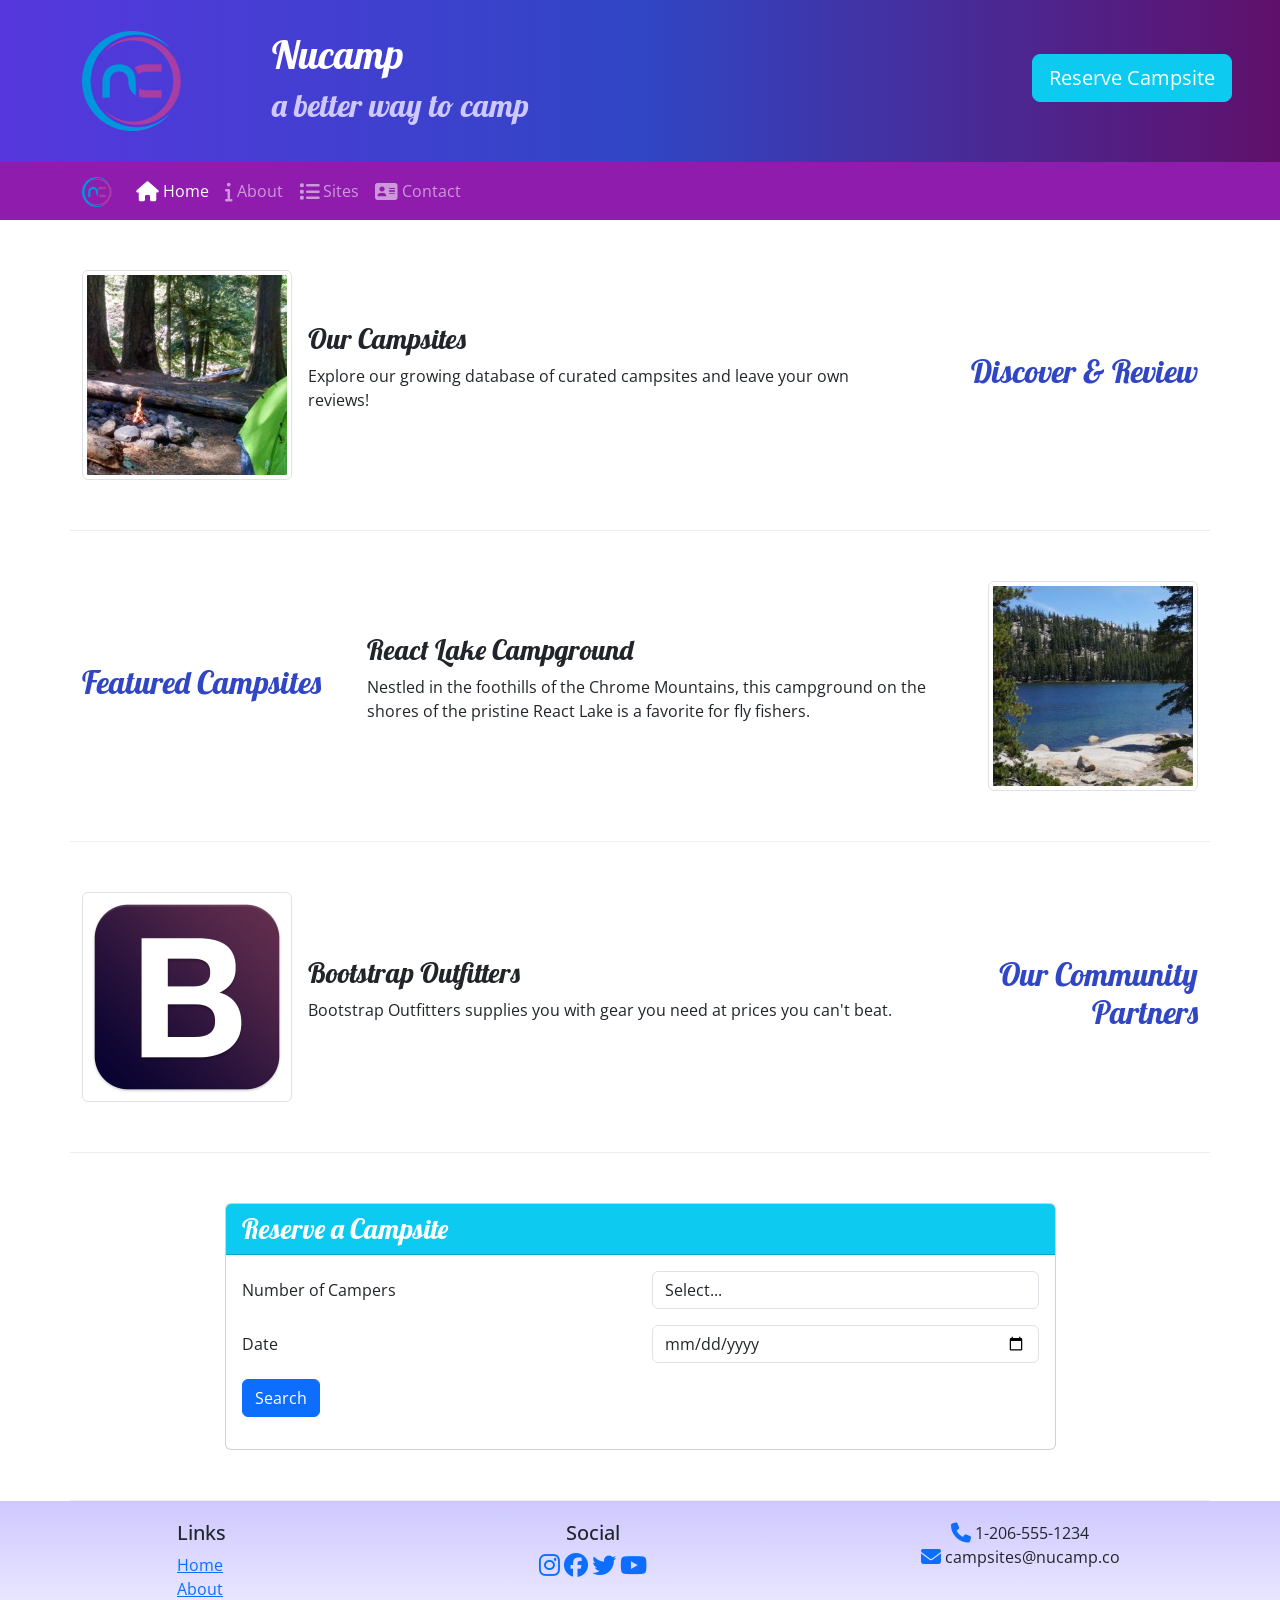
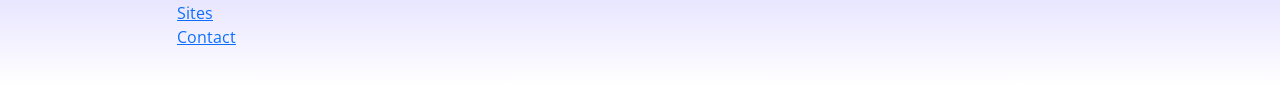
<file: week3/index.html>
<!DOCTYPE html>
<html lang="en">

<head>
    <!-- Essential meta tags are prioritized -->
    <meta charset="utf-8" />
    <meta name="viewport" content="width=device-width, initial-scale=1" />

    <!-- Bootstrap CSS and additional styles -->
    <link href="https://cdn.jsdelivr.net/npm/bootstrap@5.2.3/dist/css/bootstrap.min.css" rel="stylesheet"
        integrity="sha384-rbsA2VBKQhggwzxH7pPCaAqO46MgnOM80zW1RWuH61DGLwZJEdK2Kadq2F9CUG65" crossorigin="anonymous" />
    <link rel="stylesheet" href="https://cdnjs.cloudflare.com/ajax/libs/font-awesome/6.2.1/css/all.min.css"
        integrity="sha512-MV7K8+y+gLIBoVD59lQIYicR65iaqukzvf/nwasF0nqhPay5w/9lJmVM2hMDcnK1OnMGCdVK+iQrJ7lzPJQd1w=="
        crossorigin="anonymous" referrerpolicy="no-referrer" />
    <link rel="stylesheet" href="https://fonts.googleapis.com/css?family=Lobster|Open+Sans" />
    <link rel="stylesheet" href="css/styles.css" />
    <title>Nucamp: A Better Way To Camp</title>
</head>

<body>

    <!-- Site header -->
    <header>
        <div class="container">
            <div class="row">
                <div class="col-4 col-sm-3 col-md-2 align-self-center">
                    <img src="img/logo.png" class="img-fluid" alt="" />
                </div>
                <div class="col">
                    <h1>Nucamp</h1>
                    <h2>a better way to camp</h2>
                </div>
                <div class="col-md-4 col-xl-2 mt-4">
                    <a href="#reserveForm" class="text-nowrap"><button class="btn btn-info btn-lg text-white">Reserve
                            Campsite</button></a>
                </div>
            </div>
        </div>
    </header>

    <!-- Navigation bar -->
    <nav class="navbar navbar-expand-sm navbar-dark sticky-top">
        <div class="container">
            <a class="navbar-brand" href="#"><img src="img/logo.png" height="30" width="30" /></a>
            <button class="navbar-toggler" type="button" data-bs-toggle="collapse" data-bs-target="#nucampNavbar">
                <span class="navbar-toggler-icon"></span>
            </button>
            <div class="collapse navbar-collapse" id="nucampNavbar">
                <ul class="navbar-nav">
                    <li class="nav-item"><a class="nav-link active" href="#"><i class="fa-solid fa-house fa-lg"></i>
                            Home</a></li>
                    <li class="nav-item"><a class="nav-link" href="aboutus.html"><i class="fa-solid fa-info fa-lg"></i>
                            About</a></li>
                    <li class="nav-item"><a class="nav-link" href="#"><i class="fa-solid fa-list fa-lg"></i> Sites</a>
                    </li>
                    <li class="nav-item"><a class="nav-link" href="contactus.html"><i
                                class="fa-solid fa-address-card fa-lg"></i> Contact</a></li>
                </ul>
            </div>
        </div>
    </nav>

    <!-- Main content -->
    <main class="container">

        <!-- Discover section -->
        <section class="row row-content align-items-center">
            <div class="col-sm-4 col-md-3 order-sm-last">
                <h2 class="text-sm-end">Discover & Review</h2>
            </div>
            <div class="col">
                <div class="d-flex">
                    <img class="me-3 img-thumbnail" src="img/breadcrumb-trail-thumb.jpg" alt="Breadcrumb Trail" />
                    <div class="align-self-center">
                        <h3>Our Campsites</h3>
                        <p class="d-none d-sm-block">Explore our growing database of curated campsites and leave your
                            own reviews!</p>
                    </div>
                </div>
            </div>
        </section>

        <!-- Feature section -->
        <section class="row row-content align-items-center">
            <div class="col-sm-4 col-md-3">
                <h2>Featured Campsites</h2>
            </div>
            <div class="col">
                <div class="d-flex">
                    <div class="align-self-center">
                        <h3>React Lake Campground</h3>
                        <p class="d-none d-sm-block">Nestled in the foothills of the Chrome Mountains, this campground
                            on the shores of the pristine React Lake is a favorite for fly fishers.</p>
                    </div>
                    <img class="ms-3 img-thumbnail" src="img/react-lake-thumb.jpg" alt="React Lake" />
                </div>
            </div>
        </section>

        <!-- Partner section -->
        <section class="row row-content align-items-center">
            <div class="col-sm-4 col-md-3 order-sm-last">
                <h2 class="text-sm-end">Our Community Partners</h2>
            </div>
            <div class="col">
                <div class="d-flex">
                    <img class="me-3 img-thumbnail" src="img/bootstrap-thumb.png" alt="Bootstrap Outfitters" />
                    <div class="align-self-center">
                        <h3>Bootstrap Outfitters</h3>
                        <p class="d-none d-sm-block">Bootstrap Outfitters supplies you with gear you need at prices you
                            can't beat.</p>
                    </div>
                </div>
            </div>
        </section>

        <!-- Reservation Form Section -->
        <section class="row row-content">
            <div class="col-sm-9 mx-auto">
                <div class="card">
                    <h3 class="card-header bg-info text-white">Reserve a Campsite</h3>
                    <div class="card-body">
                        <form id="reserveForm">
                            <div class="row mb-3">
                                <label for="numCampers" class="col-sm-6 col-form-label">Number of Campers</label>
                                <div class="col">
                                    <select name="numCampers" id="numCampers" class="form-control">
                                        <option>Select...</option>
                                        <option value="1">1</option>
                                        <option value="2">2</option>
                                        <option value="3">3</option>
                                        <option value="4">4</option>
                                        <option value="5">5</option>
                                        <option value="6">6</option>
                                    </select>
                                </div>
                            </div>
                            <div class="row mb-3">
                                <label for="date" class="col-sm-6 col-form-label">Date</label>
                                <div class="col">
                                    <input type="date" id="date" name="date" placeholder="mm/dd/yyyy"
                                        class="form-control">
                                </div>
                            </div>
                            <div class="row mb-3">
                                <div class="col">
                                    <button type="submit" class="btn btn-primary">Search</button>
                                </div>
                            </div>
                        </form>
                    </div>
                </div>
            </div>
        </section>

    </main>

    <!-- Site footer -->
    <footer>
        <div class="container">
            <div class="row">
                <div class="col-4 col-sm-2 offset-1">
                    <h5>Links</h5>
                    <ul class="list-unstyled">
                        <li><a href="index.html">Home</a></li>
                        <li><a href="#">About</a></li>
                        <li><a href="#">Sites</a></li>
                        <li><a href="contactus.html">Contact</a></li>
                    </ul>
                </div>
                <div class="col-6 col-sm-5 text-center">
                    <h5>Social</h5>
                    <a href="http://instagram.com/"><i class="fa-brands fa-instagram fa-xl"></i></a>
                    <a href="http://facebook.com/"><i class="fa-brands fa-facebook fa-xl"></i></a>
                    <a href="http://twitter.com/"><i class="fa-brands fa-twitter fa-xl"></i></a>
                    <a href="http://youtube.com/"><i class="fa-brands fa-youtube fa-xl"></i></a>
                </div>
                <div class="col-sm-4 text-center">
                    <i class="fa-solid fa-phone fa-lg text-primary"></i> 1-206-555-1234<br />
                    <i class="fa-solid fa-envelope fa-lg text-primary"></i> campsites@nucamp.co
                </div>
            </div>
        </div>
    </footer>

    <!-- Bootstrap JavaScript plugins -->
    <script src="https://cdn.jsdelivr.net/npm/bootstrap@5.2.3/dist/js/bootstrap.bundle.min.js"
        integrity="sha384-kenU1KFdBIe4zVF0s0G1M5b4hcpxyD9F7jL+jjXkk+Q2h455rYXK/7HAuoJl+0I4"
        crossorigin="anonymous"></script>

</body>

</html>
</file>
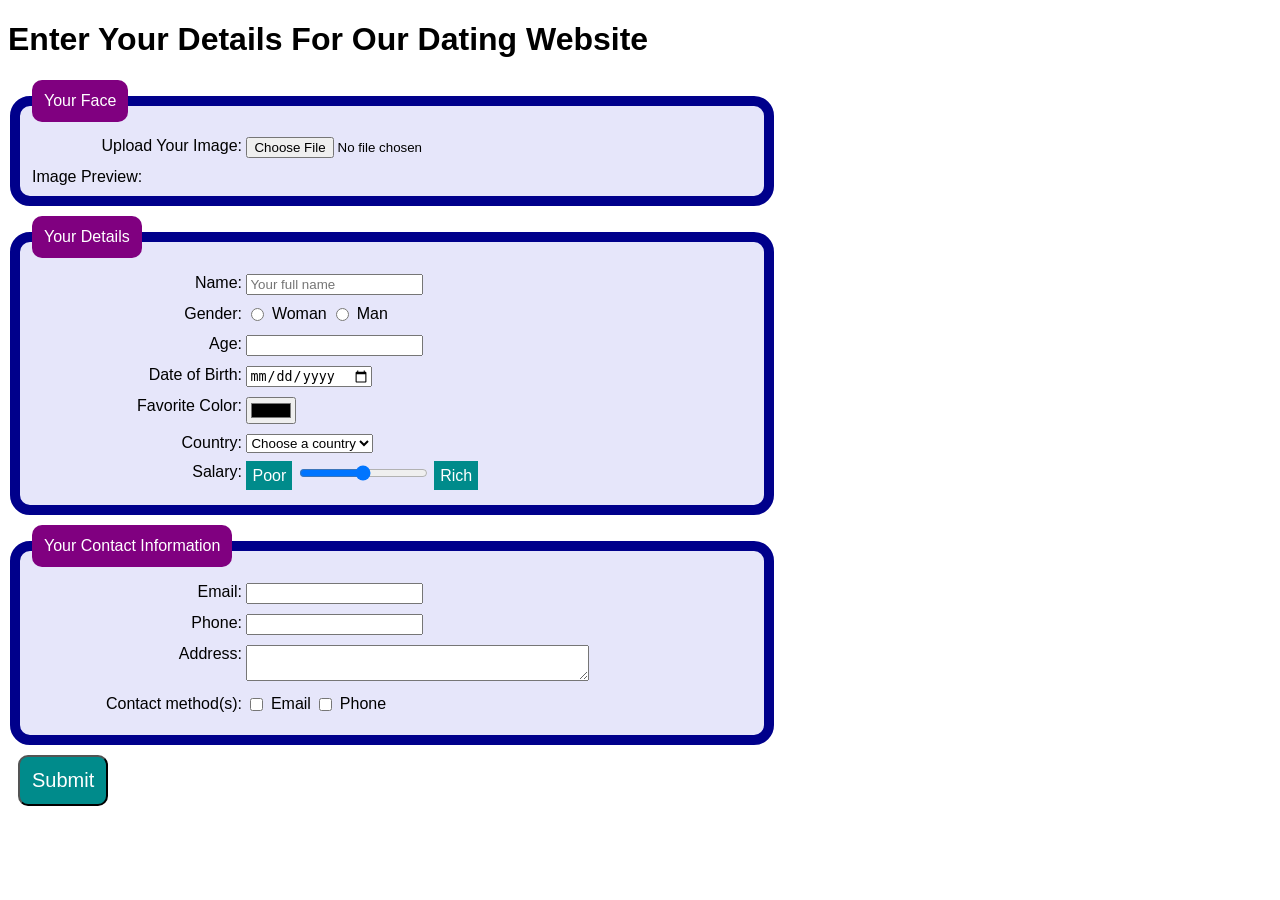
<file: week2/datingform.html>
<!DOCTYPE html>
<html lang="en">

<head>
    <meta charset="utf-8">
    <title>Dating Website</title>
    <style>
        body {
            font-family: Verdana, Arial, sans-serif;
        }

        p {
            margin: 0;
        }

        legend {
            background: purple;
            border-radius: 10px;
            color: white;
            padding: 12px;
        }

        fieldset {
            background: lavender;
            border: 10px solid darkblue;
            border-radius: 20px;
            margin-bottom: 10px;
            width: 720px;
        }

        div {
            margin: 10px;
        }

        div:hover {
            color: blue;
        }

        label {
            display: inline-block;
            text-align: right;
            vertical-align: top;
            width: 200px;
        }

        input[type="radio"]+label,
        input[type="checkbox"]+label {
            width: auto;
        }

        .range-caption {
            background: darkcyan;
            color: white;
            padding: 6px;
            text-align: center;
        }

        input[type="submit"] {
            background: darkcyan;
            border-radius: 10px;
            color: white;
            font-size: 20px;
            padding: 12px;
        }
    </style>
</head>

<body>
    <h1>Enter Your Details For Our Dating Website</h1>
    <form action="https://us-central1-nucamp-production.cloudfunctions.net/post/formdata" method="post"
        enctype="multipart/form-data">

        <fieldset>
            <legend>Your Face</legend>
            <div>
                <label for="avatar">Upload Your Image:</label>
                <input type="file" id="avatar" name="avatar" required />
            </div>
            <p>Image Preview: <img id="preview" width="500" alt="" /></p>
        </fieldset>

        <fieldset>
            <legend>Your Details</legend>
            <div>
                <label for="name">Name: </label>
                <input type="text" id="name" name="name" placeholder="Your full name" required />
            </div>
            <div>
                <label>Gender:</label>
                <input type="radio" id="woman" name="gender" value="woman" required />
                <label for="woman">Woman</label>
                <input type="radio" id="man" name="gender" value="man" />
                <label for="man">Man</label>
            </div>
            <div>
                <label for="age">Age: </label>
                <input type="number" id="age" name="age" required />
            </div>
            <div>
                <label for="dob">Date of Birth: </label>
                <input type="date" id="dob" name="dob" />
            </div>
            <div>
                <label for="color">Favorite Color:</label>
                <input type="color" id="color" name="color" />
            </div>
            <div>
                <label for="country">Country:</label>
                <select id="country" name="country">
                    <option>Choose a country</option>
                    <option value="brazil">Brazil</option>
                    <option value="france">France</option>
                    <option value="japan">Japan</option>
                    <option value="libya">Libya</option>
                    <option value="usa">U.S.A.</option>
                </select>
            </div>
            <div>
                <label for="salary">Salary:</label>
                <span class="range-caption">Poor</span>
                <input type="range" id="salary" name="salary" min="0" max="100" value="50">
                <span class="range-caption">Rich</span>
            </div>
        </fieldset>

        <fieldset>
            <legend>Your Contact Information</legend>
            <div>
                <label for="email">Email: </label>
                <input type="email" id="email" name="email" required />
            </div>
            <div>
                <label for="phone">Phone: </label>
                <input type="tel" id="phone" name="phone" />
            </div>
            <div>
                <label for="address">Address: </label>
                <textarea cols="40" id="address" name="address"></textarea>
            </div>
            <div>
                <label>Contact method(s): </label>
                <input type="checkbox" name="contact" id="emailCheckbox" value="email" />
                <label for="emailCheckbox">Email</label>
                <input type="checkbox" name="contact" id="phoneCheckbox" value="phone" />
                <label for="phoneCheckbox">Phone</label>
            </div>
        </fieldset>

        <div>
            <input type="submit" aria-label="submit form" />
        </div>
    </form>
    <!-- Script for Image Preview -->
    <script src="https://url.nucamp.co/datingjs"></script>
</body>

</html>
</file>
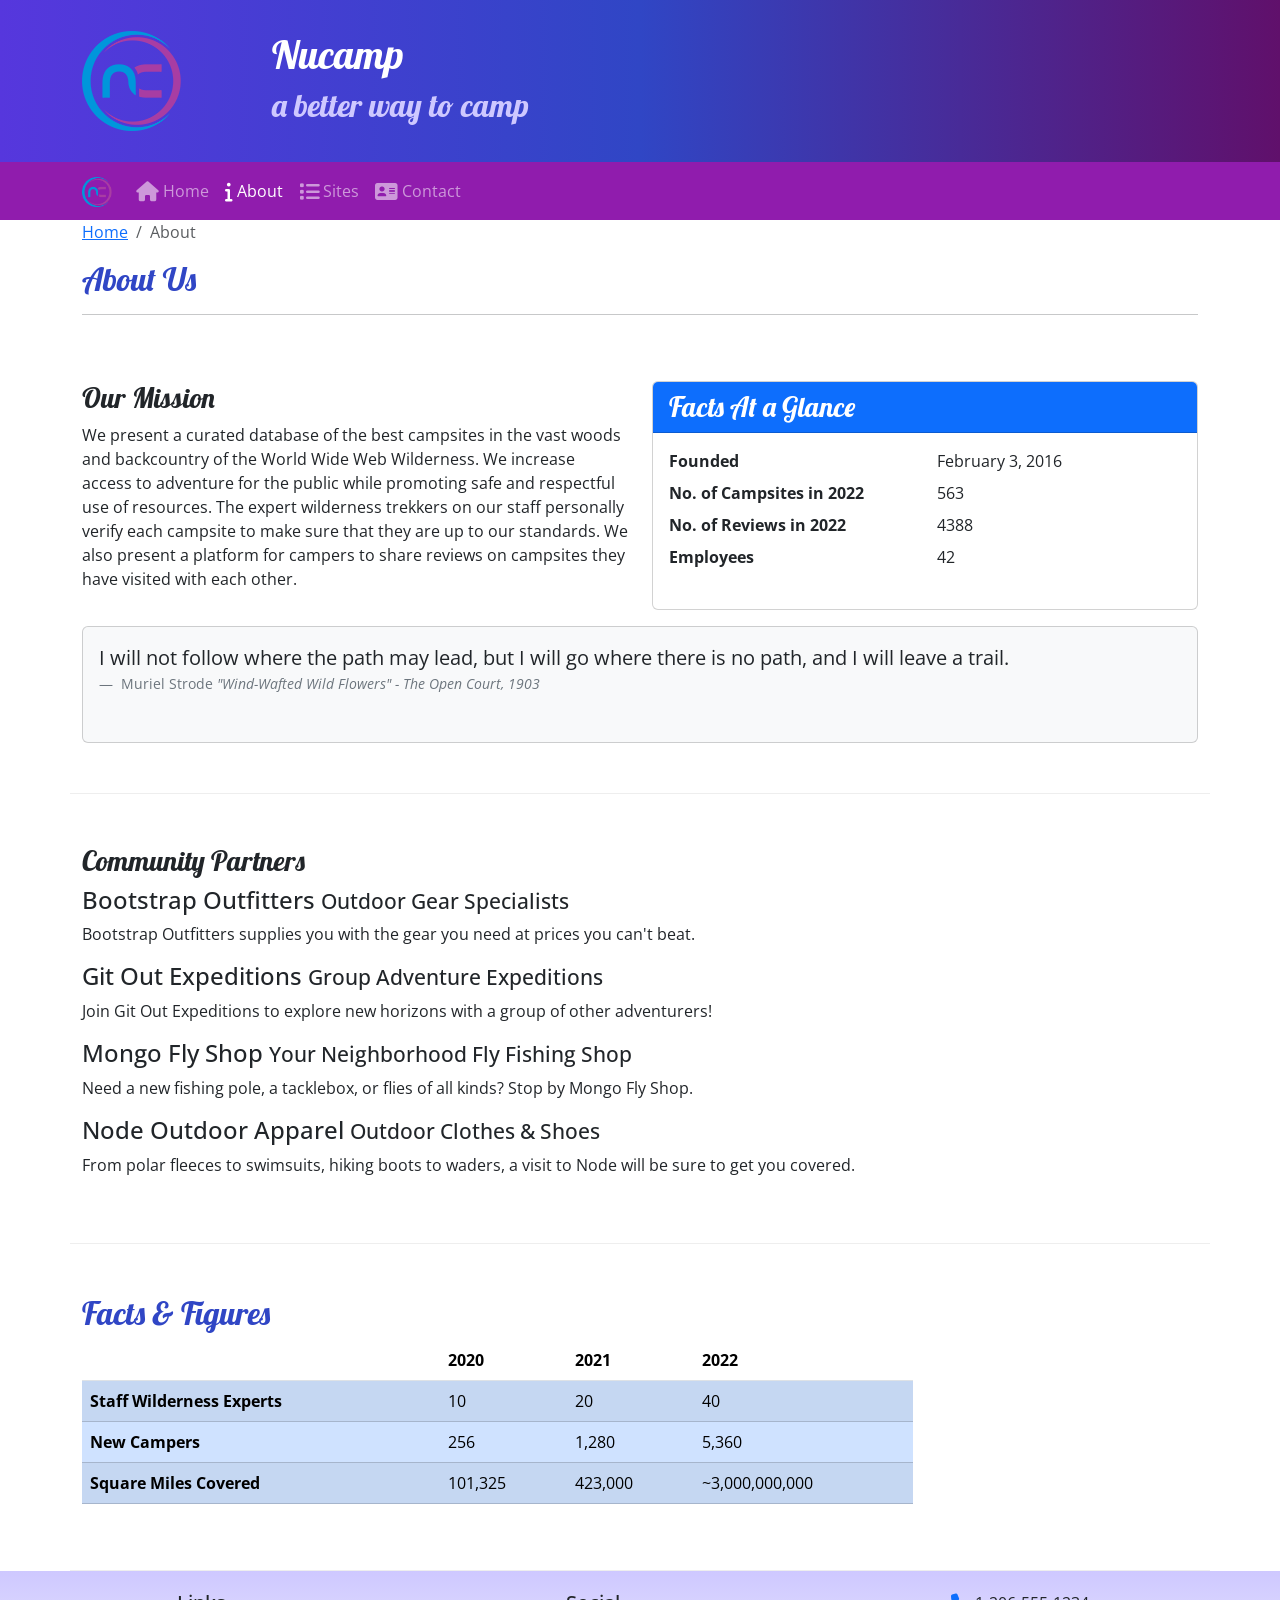
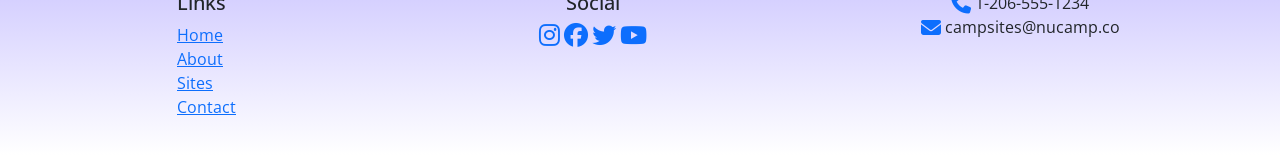
<file: week3/aboutus.html>
<!DOCTYPE html>
<html lang="en">

<head>
    <!-- Required meta tags always come first -->
    <meta charset="utf-8" />
    <meta name="viewport" content="width=device-width, initial-scale=1" />

    <!-- Bootstrap CSS -->
    <link href="https://cdn.jsdelivr.net/npm/bootstrap@5.2.3/dist/css/bootstrap.min.css" rel="stylesheet"
        integrity="sha384-rbsA2VBKQhggwzxH7pPCaAqO46MgnOM80zW1RWuH61DGLwZJEdK2Kadq2F9CUG65" crossorigin="anonymous" />

    <!-- Additional CSS must be placed after Bootstrap CSS -->
    <link rel="stylesheet" href="https://cdnjs.cloudflare.com/ajax/libs/font-awesome/6.2.1/css/all.min.css"
        integrity="sha512-MV7K8+y+gLIBoVD59lQIYicR65iaqukzvf/nwasF0nqhPay5w/9lJmVM2hMDcnK1OnMGCdVK+iQrJ7lzPJQd1w=="
        crossorigin="anonymous" referrerpolicy="no-referrer" />
    <link rel="stylesheet" href="https://fonts.googleapis.com/css?family=Lobster|Open+Sans" />
    <link rel="stylesheet" href="css/styles.css" />
    <title>Nucamp: A Better Way To Camp</title>
</head>

<body>

    <!-- header -->
    <header>
        <div class="container">
            <div class="row">
                <div class="col-4 col-sm-3 col-md-2 align-self-center">
                    <a href="index.html"><img src="img/logo.png" class="img-fluid" /></a>
                </div>
                <div class="col">
                    <h1>Nucamp</h1>
                    <h2>a better way to camp</h2>
                </div>
            </div>
        </div>
    </header>

    <!-- navbar -->
    <nav class="navbar navbar-expand-sm navbar-dark sticky-top">
        <div class="container">
            <a class="navbar-brand" href="index.html"><img src="img/logo.png" height="30" width="30" /></a>
            <button class="navbar-toggler" type="button" data-bs-toggle="collapse" data-bs-target="#nucampNavbar">
                <span class="navbar-toggler-icon"></span>
            </button>
            <div class="collapse navbar-collapse" id="nucampNavbar">
                <ul class="navbar-nav">
                    <li class="nav-item"><a class="nav-link" href="index.html"><i class="fa-solid fa-house fa-lg"></i>
                            Home</a></li>
                    <li class="nav-item"><a class="nav-link active" href="#"><i class="fa-solid fa-info fa-lg"></i>
                            About</a></li>
                    <li class="nav-item"><a class="nav-link" href="#"><i class="fa-solid fa-list fa-lg"></i> Sites</a>
                    </li>
                    <li class="nav-item"><a class="nav-link" href="contactus.html"><i
                                class="fa-solid fa-address-card fa-lg"></i> Contact</a></li>
                </ul>
            </div>
        </div>
    </nav>

    <main class="container">
        <div class="row">
            <div class="col">
                <ol class="breadcrumb">
                    <li class="breadcrumb-item"><a href="index.html">Home</a></li>
                    <li class="breadcrumb-item active">About</li>
                </ol>
                <h2>About Us</h2>
                <hr />
            </div>
        </div>

        <section class="row row-content">
            <div class="col-sm-6">
                <h3>Our Mission</h3>
                <p>We present a curated database of the best campsites in the vast woods and backcountry of the World
                    Wide Web Wilderness. We increase access to adventure for the public while promoting safe and
                    respectful use of resources. The expert wilderness trekkers on our staff personally verify each
                    campsite to make sure that they are up to our standards. We also present a platform for campers to
                    share reviews on campsites they have visited with each other.</p>
            </div>
            <div class="col-sm-6">
                <div class="card">
                    <h3 class="card-header bg-primary text-white">Facts At a Glance</h3>
                    <div class="card-body">
                        <dl class="row">
                            <dt class="col-6">Founded</dt>
                            <dd class="col-6">February 3, 2016</dd>
                            <dt class="col-6">No. of Campsites in 2022</dt>
                            <dd class="col-6">563</dd>
                            <dt class="col-6">No. of Reviews in 2022</dt>
                            <dd class="col-6">4388</dd>
                            <dt class="col-6">Employees</dt>
                            <dd class="col-6">42</dd>
                        </dl>
                    </div>
                </div>
            </div>
            <div class="col">
                <div class="card bg-light mt-3">
                    <figure class="card-body">
                        <blockquote class="blockquote">
                            <p>I will not follow where the path may lead, but I will go where there is no path, and I
                                will leave a trail.</p>
                        </blockquote>
                        <figcaption class="blockquote-footer">
                            Muriel Strode <cite title="Source Title">"Wind-Wafted Wild Flowers" - The Open Court,
                                1903</cite>
                        </figcaption>
                    </figure>
                </div>
            </div>
        </section>

        <section class="row row-content">
            <div class="col-12">
                <h3>Community Partners</h3>
                <h4>Bootstrap Outfitters <small>Outdoor Gear Specialists</small></h4>
                <p class="d-none d-sm-block">Bootstrap Outfitters supplies you with the gear you need at prices you
                    can't beat.</p>
                <h4>Git Out Expeditions <small>Group Adventure Expeditions</small></h4>
                <p class="d-none d-sm-block">Join Git Out Expeditions to explore new horizons with a group of other
                    adventurers!</p>
                <h4>Mongo Fly Shop <small>Your Neighborhood Fly Fishing Shop</small></h4>
                <p class="d-none d-sm-block">Need a new fishing pole, a tacklebox, or flies of all kinds? Stop by
                    Mongo Fly Shop.</p>
                <h4>Node Outdoor Apparel <small>Outdoor Clothes & Shoes</small></h4>
                <p class="d-none d-sm-block">From polar fleeces to swimsuits, hiking boots to waders, a visit to
                    Node will be sure to get you covered.</p>
            </div>
        </section>

        <!-- table -->
        <section class="row row-content">
            <div class="col-sm-9">
                <h2>Facts &amp; Figures</h2>
                <div class="table-responsive">
                    <table class="table table-striped">
                        <thead>
                            <tr class="bg-primary text-light">
                                <th></th>
                                <th>2020</th>
                                <th>2021</th>
                                <th>2022</th>
                            </tr>
                        </thead>
                        <tbody class="table-primary">
                            <tr>
                                <th>Staff Wilderness Experts</th>
                                <td>10</td>
                                <td>20</td>
                                <td>40</td>
                            </tr>
                            <tr>
                                <th>New Campers</th>
                                <td>256</td>
                                <td>1,280</td>
                                <td>5,360</td>
                            </tr>
                            <tr>
                                <th>Square Miles Covered</th>
                                <td>101,325</td>
                                <td>423,000</td>
                                <td>~3,000,000,000</td>
                            </tr>
                        </tbody>
                    </table>
                </div>
            </div>
        </section>
    </main>

    <footer>
        <div class="container">
            <div class="row">
                <div class="col-4 col-sm-2 offset-1">
                    <h5>Links</h5>
                    <ul class="list-unstyled">
                        <li><a href="index.html">Home</a></li>
                        <li><a href="#">About</a></li>
                        <li><a href="#">Sites</a></li>
                        <li><a href="contactus.html">Contact</a></li>
                    </ul>
                </div>
                <div class="col-6 col-sm-5 text-center">
                    <h5>Social</h5>
                    <a href="http://instagram.com/"><i class="fa-brands fa-instagram fa-xl"></i></a>
                    <a href="http://facebook.com/"><i class="fa-brands fa-facebook fa-xl"></i></a>
                    <a href="http://twitter.com/"><i class="fa-brands fa-twitter fa-xl"></i></a>
                    <a href="http://youtube.com/"><i class="fa-brands fa-youtube fa-xl"></i></a>
                </div>
                <div class="col-sm-4 text-center">
                    <i class="fa-solid fa-phone fa-lg text-primary"></i> 1-206-555-1234<br />
                    <i class="fa-solid fa-envelope fa-lg text-primary"></i> campsites@nucamp.co
                </div>
            </div>
        </div>
    </footer>

    <!-- Bootstrap JavaScript plugins -->
    <script src="https://cdn.jsdelivr.net/npm/bootstrap@5.2.3/dist/js/bootstrap.bundle.min.js"
        integrity="sha384-kenU1KFdBIe4zVF0s0G1M5b4hcpxyD9F7jL+jjXkk+Q2h455rYXK/7HAuoJl+0I4"
        crossorigin="anonymous"></script>

</body>

</html>
</file>
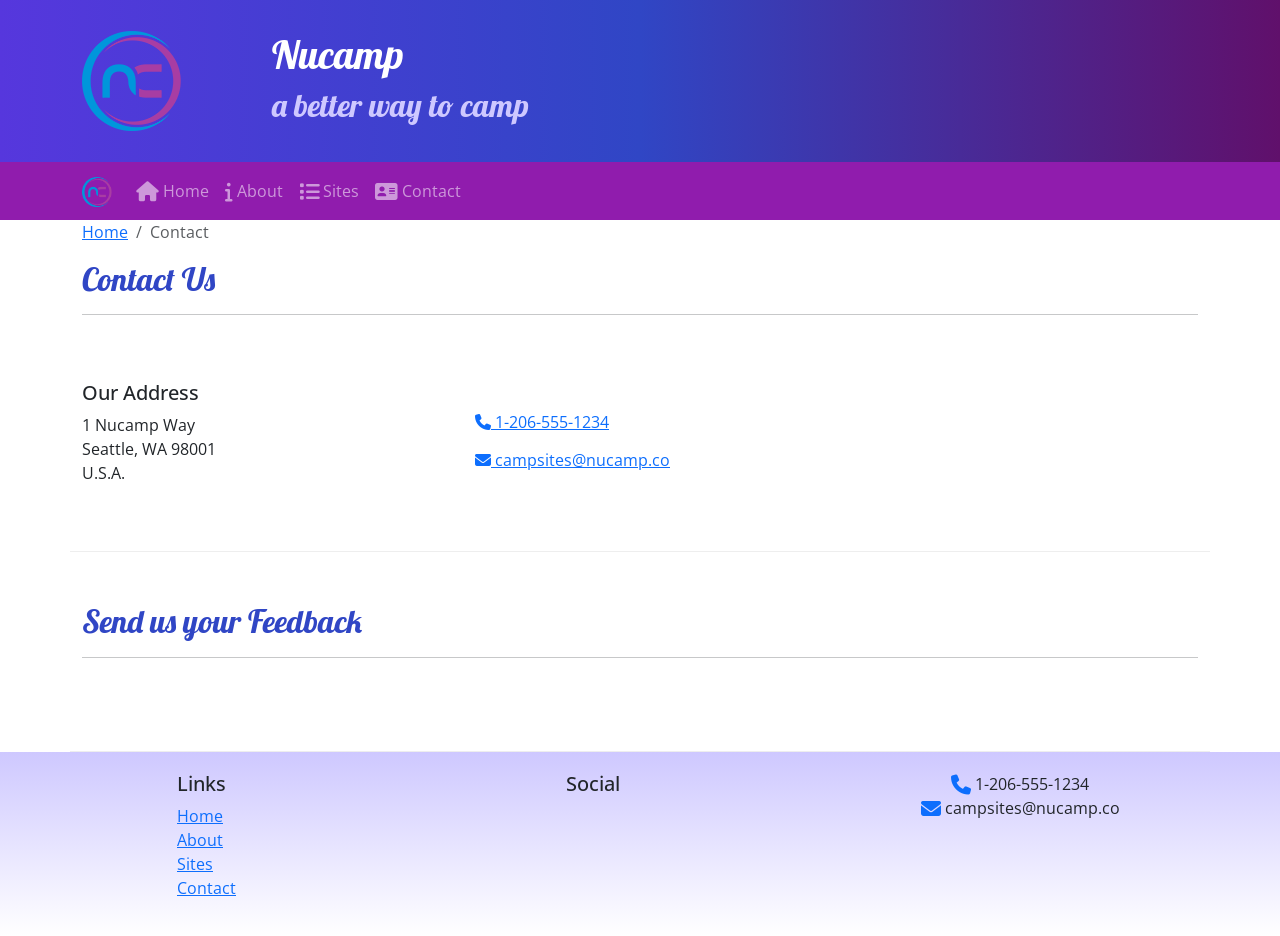
<file: week3/contact.html>
<!DOCTYPE html>
<html lang="en">

<head>
    <!-- Ensure that essential meta tags are prioritized -->
    <meta charset="utf-8" />
    <meta name="viewport" content="width=device-width, initial-scale=1" />

    <!-- Include Bootstrap CSS and additional styles -->
    <link href="https://cdn.jsdelivr.net/npm/bootstrap@5.2.3/dist/css/bootstrap.min.css" rel="stylesheet"
        integrity="sha384-rbsA2VBKQhggwzxH7pPCaAqO46MgnOM80zW1RWuH61DGLwZJEdK2Kadq2F9CUG65" crossorigin="anonymous" />

    <!-- Additional CSS should be placed after Bootstrap CSS -->
    <link rel="stylesheet" href="https://cdnjs.cloudflare.com/ajax/libs/font-awesome/6.2.1/css/all.min.css"
        integrity="sha512-MV7K8+y+gLIBoVD59lQIYicR65iaqukzvf/nwasF0nqhPay5w/9lJmVM2hMDcnK1OnMGCdVK+iQrJ7lzPJQd1w=="
        crossorigin="anonymous" referrerpolicy="no-referrer" />
    <link rel="stylesheet" href="https://fonts.googleapis.com/css?family=Lobster|Open+Sans" />
    <link rel="stylesheet" href="css/styles.css" />
    <title>Nucamp: A Better Way To Camp</title>
</head>

<body>

    <!-- Header Section -->
    <header>
        <div class="container">
            <div class="row">
                <div class="col-4 col-sm-3 col-md-2 align-self-center">
                    <a href="index.html"><img src="img/logo.png" class="img-fluid" /></a>
                </div>
                <div class="col">
                    <h1>Nucamp</h1>
                    <h2>a better way to camp</h2>
                </div>
            </div>
        </div>
    </header>

    <!-- Navbar Section -->
    <nav class="navbar navbar-expand-sm navbar-dark sticky-top">
        <div class="container">
            <a class="navbar-brand" href="index.html"><img src="img/logo.png" height="30" width="30" /></a>
            <button class="navbar-toggler" type="button" data-bs-toggle="collapse" data-bs-target="#nucampNavbar">
                <span class="navbar-toggler-icon"></span>
            </button>
            <div class="collapse navbar-collapse" id="nucampNavbar">
                <ul class="navbar-nav">
                    <li class="nav-item"><a class="nav-link" href="index.html"><i class="fa fa-home fa-lg"></i> Home</a>
                    </li>
                    <li class="nav-item"><a class="nav-link" href="aboutus.html"><i class="fa fa-info fa-lg"></i>
                            About</a></li>
                    <li class="nav-item"><a class="nav-link" href="#"><i class="fa fa-list fa-lg"></i> Sites</a></li>
                    <li class="nav-item active"><a class="nav-link" href="#"><i class="fa fa-address-card fa-lg"></i>
                            Contact</a></li>
                </ul>
            </div>
        </div>
    </nav>

    <!-- Breadcrumb Section -->
    <div class="container">
        <div class="row">
            <div class="col">
                <ol class="breadcrumb">
                    <li class="breadcrumb-item"><a href="index.html">Home</a></li>
                    <li class="breadcrumb-item active">Contact</li>
                </ol>
                <h2>Contact Us</h2>
                <hr />
            </div>
        </div>

        <!-- Contact Section -->
        <div class="row row-content align-items-center">
            <div class="col-sm-4">
                <h5>Our Address</h5>
                <address>
                    1 Nucamp Way<br>
                    Seattle, WA 98001<br>
                    U.S.A.
                </address>
            </div>
            <div class="col">
                <a role="button" class="btn btn-link" href="tel:+12065551234"><i class="fa-solid fa-phone"></i>
                    1-206-555-1234</a><br />
                <a role="button" class="btn btn-link" href="mailto:campsites@nucamp.co"><i
                        class="fa-solid fa-envelope"></i> campsites@nucamp.co</a>
            </div>
        </div>

        <!-- Feedback Form Section -->
        <div class="row row-content">
            <div class="col-12">
                <h2>Send us your Feedback</h2>
                <hr>
            </div>
            <div class="col-md-10">
                <form>
                    <!-- Form fields go here -->
                </form>
            </div>
        </div>

    </div>

    <!-- Footer Section -->
    <footer>
        <div class="container">
            <div class="row">
                <div class="col-4 col-sm-2 offset-1">
                    <h5>Links</h5>
                    <ul class="list-unstyled">
                        <li><a href="index.html">Home</a></li>
                        <li><a href="aboutus.html">About</a></li>
                        <li><a href="#">Sites</a></li>
                        <li><a href="#">Contact</a></li>
                    </ul>
                </div>
                <div class="col-6 col-sm-5 text-center">
                    <h5>Social</h5>
                    <!-- Social media links go here -->
                </div>
                <div class="col-sm-4 text-center">
                    <i class="fa-solid fa-phone fa-lg text-primary"></i> 1-206-555-1234<br>
                    <i class="fa-solid fa-envelope fa-lg text-primary"></i> campsites@nucamp.co
                </div>
            </div>
        </div>
    </footer>

    <!-- Bootstrap JavaScript plugins-->
    <script src="https://cdn.jsdelivr.net/npm/bootstrap@5.2.3/dist/js/bootstrap.bundle.min.js"
        integrity="sha384-kenU1KFdBIe4zVF0s0G1M5b4hcpxyD9F7jL+jjXkk+Q2h455rYXK/7HAuoJl+0I4"
        crossorigin="anonymous"></script>

</body>

</html>
</file>
<file: week3/css/styles.css>
body {
    font-family: "Open Sans", sans-serif;
}

h1,
h2,
h3 {
    font-family: "Lobster", cursive;
}

h2 {
    color: #3046C5;
}

header {
    padding: 30px;
    background-image: linear-gradient(to right, #5637DD, #3046C5, #60106B);
    color: white;
}

header h2 {
    color: #CEC8FF;
}

footer {
    background-image: linear-gradient(#CEC8FF, white);
    padding: 20px 0;
}

.row-content {
    padding: 50px 0;
    border-bottom: 1px ridge;
    min-height: 200px;
}

.navbar {
    background-color: #901CAD;
}
</file>
